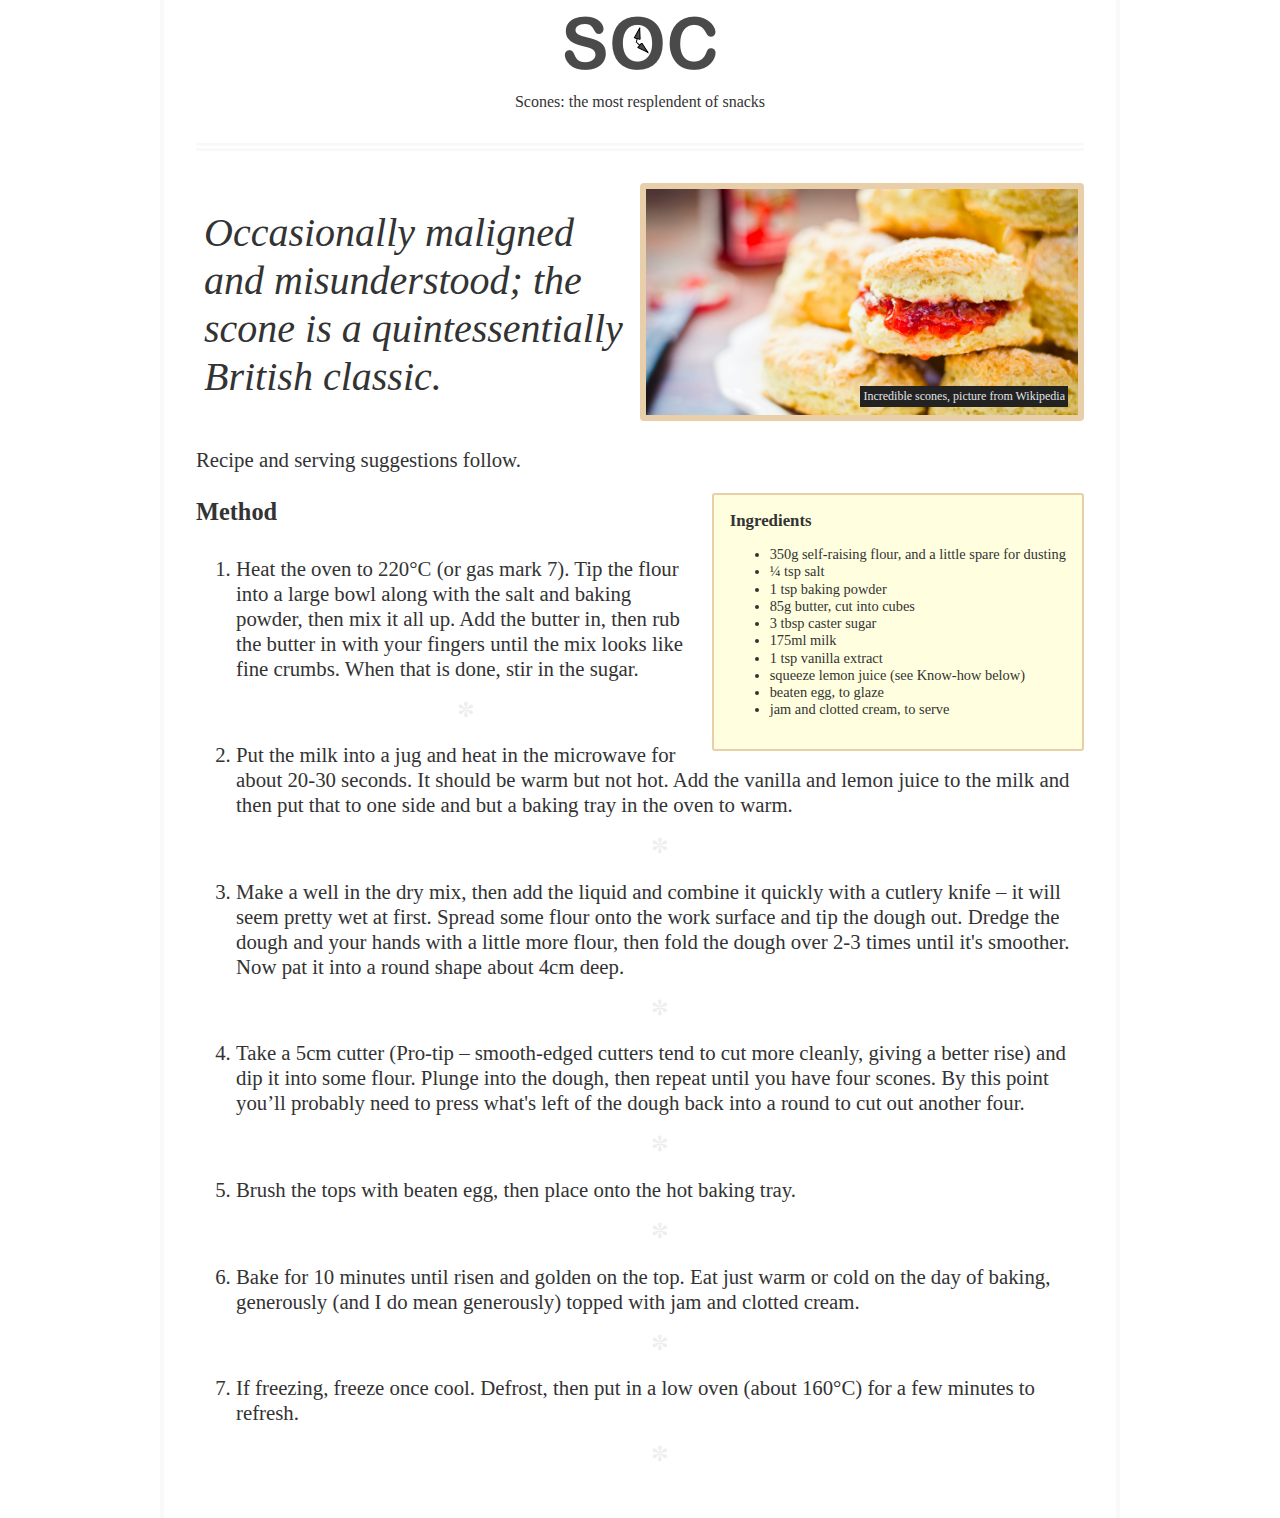
<file: Chapter01/index.html>
<!DOCTYPE html>
<html class="no-js" lang="en">
    <head>
        <meta charset="utf-8" />
        <title>Our first responsive web page with HTML5 and CSS3</title>
        <meta name="description" content="A basic responsive web page – an example from Chapter 1" />
        <meta name="viewport" content="width=device-width,initial-scale=1.0" />
        <link rel="stylesheet" href="css/styles.css" />
    </head>
    <body>
        <div class="Header">
            <a href="/" class="LogoWrapper"><img src="img/SOC-Logo.png" alt="Scone O'Clock logo"/></a>
            <p class="Strap">Scones: the most resplendent of snacks</p>
        </div>
        <div class="IntroWrapper">
            <p class="IntroText">Occasionally maligned and misunderstood; the scone is a quintessentially British classic.</p>
            <div class="MoneyShot">
                <img class="MoneyShotImg" src="img/scones.jpg" alt="Incredible scones" />
                <p class="ImageCaption">Incredible scones, picture from Wikipedia</p>
            </div>
        </div>
        <p>Recipe and serving suggestions follow.</p>
        <div class="Ingredients">
            <h3 class="SubHeader">Ingredients</h3>
            <ul>
                <li>350g self-raising flour, and a little spare for dusting</li>
                <li>¼ tsp salt</li>
                <li>1 tsp baking powder</li>
                <li>85g butter, cut into cubes</li>
                <li>3 tbsp caster sugar</li>
                <li>175ml milk</li>
                <li>1 tsp vanilla extract</li>
                <li>squeeze lemon juice (see Know-how below)</li>
                <li>beaten egg, to glaze</li>
                <li>jam and clotted cream, to serve</li>
            </ul>
        </div>
        <div class="HowToMake">
            <h3 class="SubHeader">Method</h3>
            <ol class="MethodWrapper">
                <li>
                    Heat the oven to 220&deg;C (or gas mark 7). Tip the flour into a large bowl along with the salt and baking powder, then mix it all up. Add
                    the butter in, then rub the butter in with your fingers until the mix looks like fine crumbs. When that is done, stir in the sugar.
                </li>
                <li>
                    Put the milk into a jug and heat in the microwave for about 20-30 seconds. It should be warm but not hot. Add the vanilla and lemon juice to
                    the milk and then put that to one side and but a baking tray in the oven to warm.
                </li>
                <li>
                    Make a well in the dry mix, then add the liquid and combine it quickly with a cutlery knife – it will seem pretty wet at first. Spread some
                    flour onto the work surface and tip the dough out. Dredge the dough and your hands with a little more flour, then fold the dough over 2-3
                    times until it's smoother. Now pat it into a round shape about 4cm deep.
                </li>
                <li>
                    Take a 5cm cutter (Pro-tip – smooth-edged cutters tend to cut more cleanly, giving a better rise) and dip it into some flour. Plunge into
                    the dough, then repeat until you have four scones. By this point you’ll probably need to press what's left of the dough back into a round to
                    cut out another four.
                </li>
                <li>Brush the tops with beaten egg, then place onto the hot baking tray.</li>
                <li>
                    Bake for 10 minutes until risen and golden on the top. Eat just warm or cold on the day of baking, generously (and I do mean generously)
                    topped with jam and clotted cream.
                </li>
                <li>If freezing, freeze once cool. Defrost, then put in a low oven (about 160&deg;C) for a few minutes to refresh.</li>
            </ol>
        </div>
    </body>
</html>
</file>
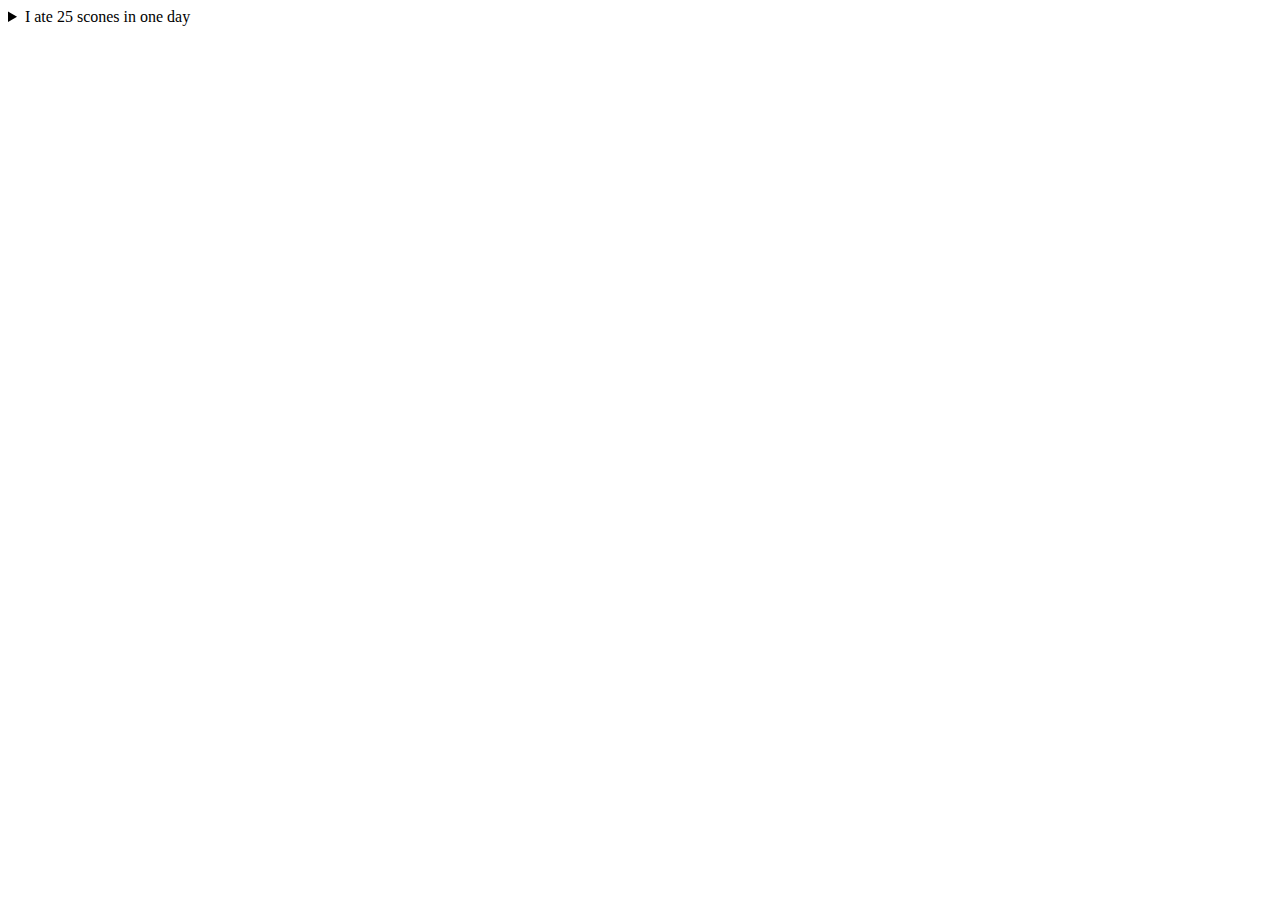
<file: Chapter02/index.html>
<!DOCTYPE html>
<html lang="en">
<head>
  <meta charset="UTF-8">
  <meta http-equiv="X-UA-Compatible" content="IE=edge">
  <meta name="viewport" content="width=device-width, initial-scale=1.0">
  <link rel="stylesheet" href="styles/style.css">
  <title>Document</title>
</head>
<body>
  <details>
    <summary>I ate 25 scones in one day</summary>
      <p>
        Of course I didn't. I would probably kill me if i did. What a way to go
        Mmmmmm, scones!
      </p>
 </details>

  
</body>
</html>
</file>
<file: Chapter01/css/styles.css>
* {
	box-sizing: border-box;
}

body {
	padding: 1rem 0.5rem;
	font-size: 1.3rem;
	line-height: 1.2;
	max-width: 60rem;
	margin: 0 auto;
	color: #333;
}

img {
	max-width: 100%;
}

.Header {
	text-align: center;
	border-bottom: 8px double #f9f9f9;
	margin-bottom: 2rem;
	padding-bottom: 1rem;
}

.Strap {
	font-size: 1rem;
}

.MoneyShot {
	position: relative;
}

.MoneyShotImg {
	border: 6px solid #e8cfa9;
	border-radius: 4px;
}

.LogoWrapper {
	display: block;
}

.ImageCaption {
	font-size: 0.75rem;
	position: absolute;
	bottom: 0.5rem;
	right: 1rem;
	padding: 3px;
	background-color: #222;
	color: #e4e4e4;
}

.IntroText {
	font-size: 1.8rem;
	font-style: italic;
}

.MethodWrapper li {
	padding: 0.4rem 0;
}

.MethodWrapper li:after {
	content: "✼";
	display: block;
	text-align: center;
	margin: 1rem 0 0.5rem 0;
	color: #eee;
}

@media screen and (min-width: 800px) {
	body {
		border-left: 4px solid #f9f9f9;
		border-right: 4px solid #f9f9f9;
		padding: 1rem 2rem;
	}

	.IntroWrapper {
		display: table;
		table-layout: fixed;
		width: 100%;
	}

	.MoneyShot,
	.IntroText {
		display: table-cell;
		width: 50%;
		vertical-align: middle;
		text-align: center;
	}

	.IntroText {
		padding: 0.5rem;
		font-size: 2.5rem;
		text-align: left;
		position: relative;
	}

	.Ingredients {
		font-size: 0.9rem;
		float: right;
		padding: 1rem;
		margin: 0 0 0.5rem 1rem;
		border-radius: 3px;
		background-color: #ffffdf;
		border: 2px solid #e8cfa9;
	}

	.Ingredients h3 {
		margin: 0;
	}
}
/* borders */

/* img {
  border: 3px solid rgb(232, 8, 8);
  
}

.LogoWrapper {
  border: 3px solid rgb(8, 165, 232);
}
body {
  border: 3px solid rgb(232, 161, 8);
}
.Header {
  border: 3px solid rgb(8, 232, 23);
}
.Strap {
  border: 3px solid rgb(8, 232, 202);
}
.IntroWrapper {
  
  background: rgb(8, 232, 202);
}
.IntroText {
  border: 3px solid rgb(4, 0, 3);
}
.MoneyShot {
  border: 3px solid rgb(232, 8, 183);
}
.ImageCaption {
  border: 3px solid rgb(8, 165, 232);
}
p {
  border: 3px solid rgb(8, 165, 232);
}
.Ingredients {
  border: 3px solid rgb(8, 165, 232);
}
.SubHeader {
  border: 3px solid rgb(8, 165, 232);
}
ul {
  border: 3px solid rgb(8, 165, 232);
}
li {
  border: 3px solid rgb(232, 8, 183);
  
}
.Ingredients {
  border: 3px solid rgb(8, 165, 232);
}

ol {
  border: 3px solid rgb(8, 165, 232);
}
.HowToMake {
  border: 3px solid rgb(8, 232, 150);
} */
</file>
<file: Chapter02/styles/style.css>
summary::-webkit-details-marker {
display: none;
color: firebrick;
}

 

p {
  color: navajowhite;
}
</file>
